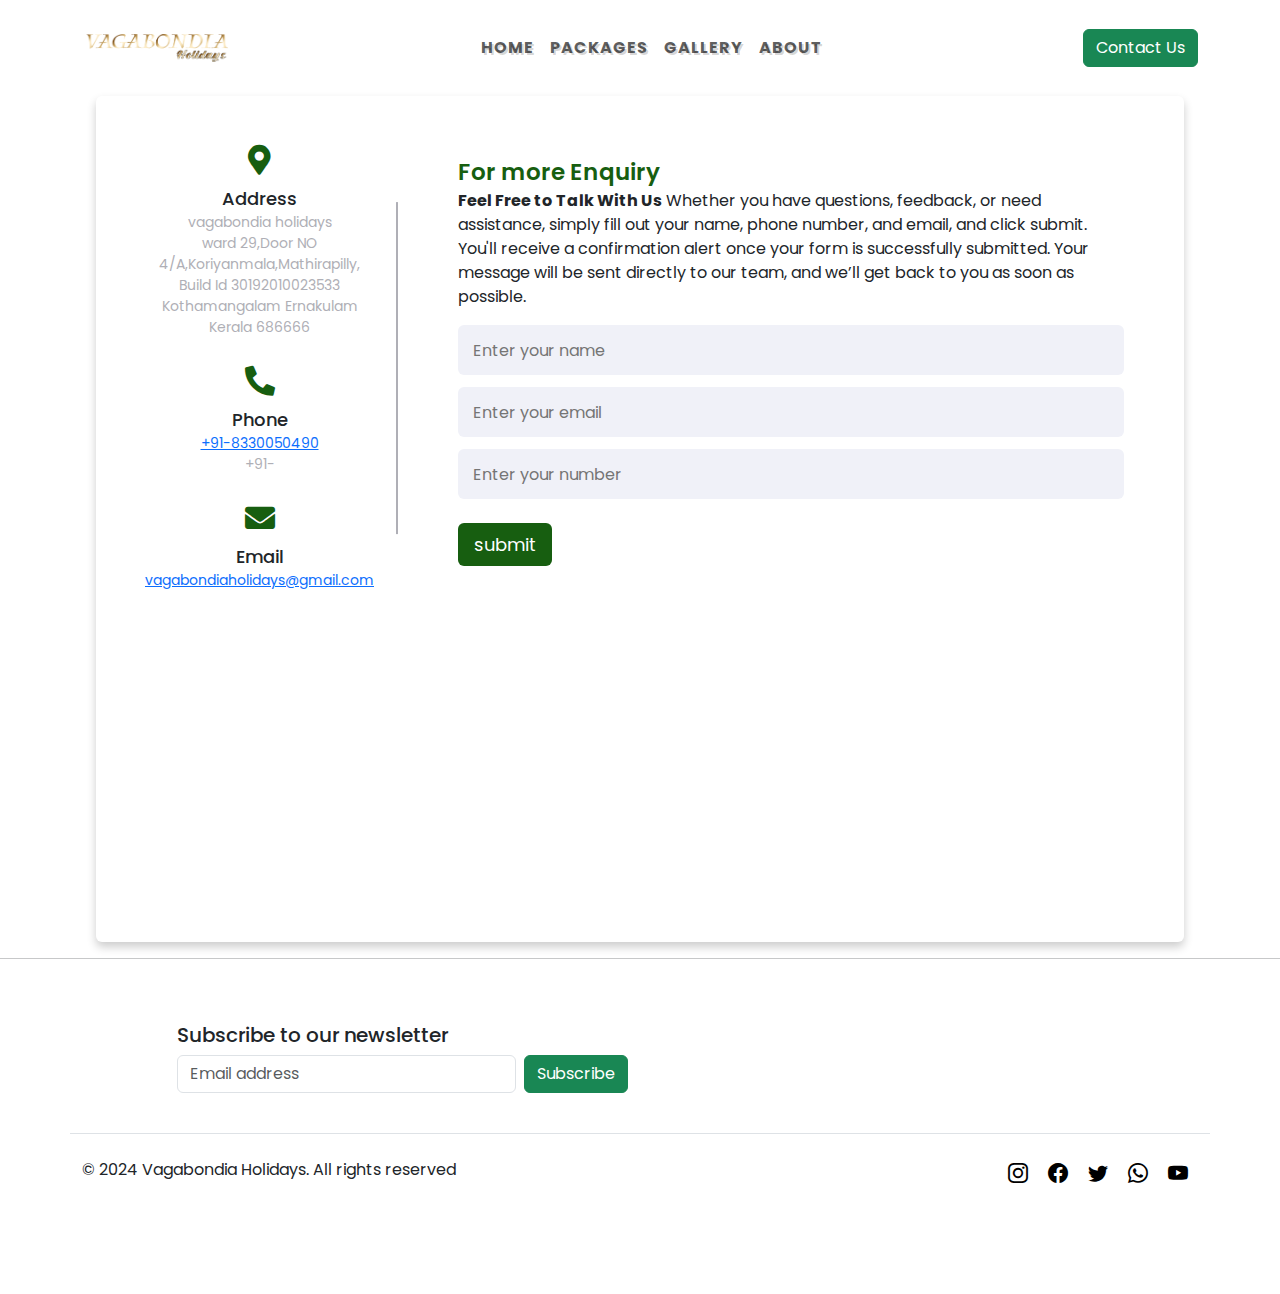
<file: contact.html>
<!DOCTYPE html>
<html lang="en">
    <head>
        <meta charset="UTF-8">
        <meta name="viewport" content="width=device-width, initial-scale=1.0">
        <link rel="stylesheet" href="https://cdn.jsdelivr.net/npm/bootstrap@5.3.3/dist/css/bootstrap.min.css">
        <link rel="stylesheet" href="style.css ">
        <link rel="stylesheet" href="cnct-style.css">
        <link rel="stylesheet" href="https://cdnjs.cloudflare.com/ajax/libs/font-awesome/4.7.0/css/font-awesome.min.css">
        <link rel="stylesheet" href="https://cdnjs.cloudflare.com/ajax/libs/font-awesome/5.15.2/css/all.min.css"/>
        <link rel="stylesheet" href="https://cdn.jsdelivr.net/npm/bootstrap-icons@1.11.3/font/bootstrap-icons.min.css">
        <script src="https://ajax.googleapis.com/ajax/libs/jquery/3.5.1/jquery.min.js"></script>
        <title>Contact - vagabondiaholidays</title>
        <link rel="shortcut icon" href="images/logo m1.2.png" type="image/png">
    </head>
<body class="back-one">
  <div>
    <header>
        <nav class="navbar navbar-expand-md ">
            <div class="container ">
                 <a class="navbar-brand justify-content-start col-md-4" href="index.html"><img src="images/Logo name.png" class="img-thumbnail" alt="company name"></a>
              <button class="navbar-toggler collapsed" type="button" data-bs-toggle="collapse" data-bs-target="#navbarsExample11" aria-controls="navbarsExample11" aria-expanded="false" aria-label="Toggle navigation">
                <span class="navbar-toggler-icon"></span>
              </button> 
              <div class="navbar-collapse d-lg-flex collapse" id="navbarsExample11">
               
                <ul class="navbar-nav col-md-6 justify-content-center">
                  <li class="nav-item-head">
                    <a class="nav-link"  href="index.html">Home</a>
                  </li>
                  <li class="nav-item-head">
                    <a class="nav-link" href="packages.html">Packages</a>
                  </li>
                  <li class="nav-item-head">
                    <a class="nav-link" href="Gallery.html">Gallery</a>
                  </li>
                  <li class="nav-item-head">
                    <a class="nav-link" href="About.html">About</a>
                  </li>
                </ul>
                <div class="d-md-flex col-md-6 justify-content-end">
                  <a aria-current="page" href="contact.html"><button class="ctn-bt btn btn-success">Contact Us</button></a>
                </div>
              </div>
            </div>
          </nav>
    </header>
<div>
  <div class="conct container">
    <div class="content">
      <div class="left-side">
        <div class="address details">
          <i class="fas fa-map-marker-alt"></i>
          <div class="topic">Address</div>
          <div class="text-one">vagabondia holidays</div>
          <div class="text-two">ward 29,Door NO 4/A,Koriyanmala,Mathirapilly,<br>Build Id 30192010023533 Kothamangalam Ernakulam Kerala 686666 </div>
        </div>
        <div class="phone details">
          <i class="fas fa-phone-alt"></i>
          <div class="topic">Phone</div>
          <div class="text-one"><a href="tel:+8330050490">+91-8330050490</a></div>
          <div class="text-two">+91-</div>
        </div>
        <div class="email details">
          <i class="fas fa-envelope"></i>
          <div class="topic">Email</div>
          <div class="text-one"><a href="mailto:vagabondiaholidays@gmail.com">vagabondiaholidays@gmail.com</a></div>
          <div class="text-two"></div>
        </div>
      </div>
      <div class="right-side">
        <div class="topic-text">For more Enquiry</div>
        <p><b>Feel Free to Talk With Us</b> Whether you have questions, feedback, or need assistance, simply fill out your name, phone number, and email, and click submit. You'll receive a confirmation alert once your form is successfully submitted. Your message will be sent directly to our team, and we’ll get back to you as soon as possible.</p>
      <form id="submit-form"action="">
        <div class="input-box">
          <input type="text" name="Name" placeholder="Enter your name" required>
        </div>
        <div class="input-box">
          <input type="email" name="Email" placeholder="Enter your email" required>
        </div>
        <div class="input-box">
          <input type="number" name="Number" placeholder="Enter your number"required>
        </div>
        <div class="button">
          <input type="submit" value="submit" >
        </div>
      </form>
    </div>
    </div>
    <div class="map-loc">
      <iframe src="https://www.google.com/maps/embed?pb=!1m14!1m8!1m3!1d2622.0528515011606!2d76.61503719126796!3d10.046585873221561!3m2!1i1024!2i768!4f13.1!3m3!1m2!1s0x3b07e6472edd1a5f%3A0x9a5ce3078336397d!2sMathirappilly%2C%20Kothamangalam%2C%20Kerala%20686691!5e0!3m2!1sen!2sin!4v1729695258969!5m2!1sen!2sin" width="100%" height="300" style="border:0;" allowfullscreen="" loading="lazy" referrerpolicy="no-referrer-when-downgrade"></iframe>
    </div>
  </div>
</div>
</div>
<hr class="featurette-divider">
<div class="foot container">
  <footer class="py-5">
    <div class="row">
     <!-- <div class="col-6 col-md-2 mb-3">
        <h5>Learn More</h5>
        <ul class="nav flex-column">
          <li class="nav-item mb-2"><a href="#" class="nav-link p-0 text-body-secondary">Home</a></li>
          <li class="nav-item mb-2"><a href="#" class="nav-link p-0 text-body-secondary">Packages</a></li>
          <li class="nav-item mb-2"><a href="#" class="nav-link p-0 text-body-secondary">Gallery</a></li>
          <li class="nav-item mb-2"><a href="#" class="nav-link p-0 text-body-secondary">Blog</a></li>
          <li class="nav-item mb-2"><a href="#" class="nav-link p-0 text-body-secondary">About</a></li>
        </ul>
      </div>-->

      <div class="col-md-5 offset-md-1 mb-3  justify-content-center">
        <form class="subscribe-form" action="">
          <h5>Subscribe to our newsletter</h5>
          <div class="d-flex flex-column flex-sm-row w-100 gap-2">
              <label for="newsletter1" class="visually-hidden">Email address</label>
              <input id="newsletter1" type="email" class="form-control" name="Subscribe" placeholder="Email address" required>
              <button class="btn btn-success" type="submit">Subscribe</button>
          </div>
      </form> 
      </div>
    
  

    <div class="d-flex flex-column flex-sm-row justify-content-between py-4 my-4 border-top">
      <p class="d-flex justify-content-center">© 2024 Vagabondia Holidays. All rights reserved </p>
      <div class="d-flex justify-content-center">
        <a href=""><i class="bi-f bi-instagram"></i></a>
        <a href=""><i class="bi-f bi-facebook"></i></a>
        <a href=""><i class="bi-f bi-twitter"></i></a>
        <a href=""><i class="bi-f bi-whatsapp"></i></a>
        <a href=""><i class="bi-f bi-youtube"></i></a>
      </div>
    </div>
  </div>
  </footer>
</div>


<script>
  $("#submit-form").submit((e)=>{
      e.preventDefault()
      $.ajax({
          url:"https://script.google.com/macros/s/AKfycbxMpLNopzWnn0-ONHbfasaReP9zCSsU_bovpuPgAaL-3sldQkXtZlGv1MeoaiC3fjfCGw/exec",
          data:$("#submit-form").serialize(),
          method:"post",
          success:function (response){
              alert("Form submitted successfully")
              window.location.reload()
              //window.location.href="https://google.com"
          },
          error:function (err){
            console.log(err);
            alert("An error occurred: " + err.statusText);
          }
      })
  })

  $(".subscribe-form").submit((e) => {
    e.preventDefault();
    $.ajax({
        url: "https://script.google.com/macros/s/AKfycbxMpLNopzWnn0-ONHbfasaReP9zCSsU_bovpuPgAaL-3sldQkXtZlGv1MeoaiC3fjfCGw/exec",
        data: $(".subscribe-form").serialize(),
        method: "post",
        success: function (response) {
            alert("Subscribed successfully");
            window.location.reload();
        },
        error: function (err) {
            console.log(err);
            alert("An error occurred: " + err.statusText);
        }
    });
});

</script>




    <script src="https://cdn.jsdelivr.net/npm/bootstrap@5.3.3/dist/js/bootstrap.bundle.min.js"></script>
</body>
</html>
</file>
<file: style.css>
.b-example-divider {
    width: 100%;
    height: 28px;
    background-color: rgb(255, 255, 255);
    border: solid rgba(0, 0, 0, 0.075);
    border-width: 1px 0;
    box-shadow: inset 0 .5em 1.5em rgba(0, 0, 0, 0.37), inset 0 .125em .5em rgba(0, 0, 0, 0.322);
  }
.navbar .ctn-bt:hover {
      background: #024200;
      color: #ffffff !important;
      -webkit-box-shadow: 2px 0 30px -5px rgba(0, 0, 0, 0.2);
      box-shadow: 2px 0 30px -5px rgba(0, 0, 0, 0.2); }
nav ul {
        list-style: none;
        text-align: center;
     }
nav ul li {
        display: inline-block;
     }
    .hero {
      position: absolute;
      top: 55%;
      padding: 20px;
    }
    .bi-one {
        font-size: 30px;
        width: 20px;
        text-align: center;
        text-decoration: none;
      }
    
      .bi-one:hover {
        opacity: 0.7;
      }
      
      .bi-facebook{
        color: white;
      }
      
      .bi-twitter {
        color: white;
      }
      .bi-instagram{
        color: #ffffff;
      }
      .bi-youtube{
        color: #ffffff;
      }
      .bi-whatsapp{
        color: #ffffff;
      }
      .bi-envelope-at{
        color: #ffffff;
      }
      .bi-telephone-forward{
        color: #ffffff;
      }
      .bi-telephone-inbound{
        color: #ffffff;
      }

  
      .img-thumbnail{
        background-color: #00000000;
        border: none;
        width: 150px;
      }
      .nav-item-head {
        color: #000000;
        display: block;
        font-style:bold;
        font-weight: bold;
        letter-spacing: 1px;
        line-height: 64px;
        text-align: center;
        text-decoration: none;
        text-transform: uppercase;
        text-shadow: 2px 2px 0 #0000002a;
    }
    .card-ser h5{
      font-weight: lighter;
        text-align: center;
    }
    img.rounded-circle {
      object-fit: cover;
  }
    input[type=text], select, textarea{
      padding: 12px;
      border: 1px solid #ccc;
      border-radius: 4px;
      box-sizing: border-box;
      resize: vertical;
    }
    @media only screen and (max-width:800px){
      .navbar-collapse {
          background: rgba(255, 255, 255, 0.486);
      }
  }
  .bi-f{
    color: black;
    font-size: 20px;
    padding: 10px;
  }
  @media only screen and (max-width:800px){
    .hero{
        background: rgba(0, 0, 0, 0.315);
        align-items: center;
    }
}
.modal-content{
  background-color: #070707bd;
  color: #ffffff;
}
/* Custom class for small modal size */
.small-modal {
  max-width: 500px; /* Default max width */
}

/* Adjust modal size for medium devices (max-width: 768px) */
@media (max-width: 768px) {
  .small-modal {
      max-width: 400px;
  }
}

/* Adjust modal size for small devices (max-width: 576px) */
@media (max-width: 576px) {
  .small-modal {
      max-width: 300px;
  }
}
.call-one a{
  text-decoration: none;
  font-weight: bold;
  font-style: normal;
}
.modal-body img {
  width: 100%;
  height: auto;
}
.modal-body {
  text-align: center;
}
.modal-body a {
  display: inline-block;
  margin: 10px;
}
.modal-body .call-one a {
  display: block;
  margin: 0 auto;
}
.card-text{
  font-weight: lighter;

}
</file>
<file: cnct-style.css>
/* Google Font CDN Link */
@import url('https://fonts.googleapis.com/css2?family=Poppins:wght@200;300;400;500;600;700&display=swap');
*{
  margin: 0;
  padding: 0;
  box-sizing: border-box;
  font-family: "Poppins" , sans-serif;
}
body.conct{
  min-height: 100vh;
  width: 100%;
  background: #c8e8e9;
  display: flex;
  align-items: center;
  justify-content: center;
}
.conct.container{
  width: 85%;
  background: #fff;
  border-radius: 6px;
  padding: 20px 60px 30px 40px;
  box-shadow: 0 5px 10px rgba(0, 0, 0, 0.2);
}
.conct.container .content{
  display: flex;
  align-items: center;
  justify-content: space-between;
}
.conct.container .content .left-side{
  width: 25%;
  height: 100%;
  display: flex;
  flex-direction: column;
  align-items: center;
  justify-content: center;
  margin-top: 15px;
  position: relative;
}
.content .left-side::before{
  content: '';
  position: absolute;
  height: 70%;
  width: 2px;
  right: -15px;
  top: 50%;
  transform: translateY(-50%);
  background: #afafb6;
}
.content .left-side .details{
  margin: 14px;
  text-align: center;
}
.content .left-side .details i{
  font-size: 30px;
  color: #175e10;
  margin-bottom: 10px;
}
.content .left-side .details .topic{
  font-size: 18px;
  font-weight: 500;
}
.content .left-side .details .text-one,
.content .left-side .details .text-two{
  font-size: 14px;
  color: #afafb6;
}
.conct.container .content .right-side{
  width: 75%;
  margin-left: 75px;
}
.content .right-side .topic-text{
  font-size: 23px;
  font-weight: 600;
  color: #175e10;
}
.right-side .input-box{
  height: 50px;
  width: 100%;
  margin: 12px 0;
}
.right-side .input-box input,
.right-side .input-box textarea{
  height: 100%;
  width: 100%;
  border: none;
  outline: none;
  font-size: 16px;
  background: #F0F1F8;
  border-radius: 6px;
  padding: 0 15px;
  resize: none;
}
.right-side .message-box{
  min-height: 110px;
}
.right-side .input-box textarea{
  padding-top: 6px;
}
.right-side .button{
  display: inline-block;
  margin-top: 12px;
}
.right-side .button input[type="submit"]{
  color: #fff;
  font-size: 18px;
  outline: none;
  border: none;
  padding: 8px 16px;
  border-radius: 6px;
  background: #175e10;
  cursor: pointer;
  transition: all 0.3s ease;
}
.button input[type="submit"]:hover{
  background: #175e10;
}

@media (max-width: 950px) {
  .conct .container{
    width: 90%;
    padding: 30px 40px 40px 35px ;
  }
  .conct.container .content .right-side{
   width: 75%;
   margin-left: 55px;
}
}
@media (max-width: 820px) {
  .conct.container .content{
    flex-direction: column-reverse;
  }
 .conct.container .content .left-side{
   width: 100%;
   flex-direction: row;
   margin-top: 40px;
   justify-content: center;
   flex-wrap: wrap;
 }
 .conct.container .content .left-side::before{
   display: none;
 }
 .conct.container .content .right-side{
   width: 100%;
   margin-left: 0;
 }
}
/* .back-one{
    background-image: url(images/);
    background-size: cover;
    background-repeat:no-repeat;
}*/


.foot{
    background-color:#fff;
}
</file>
